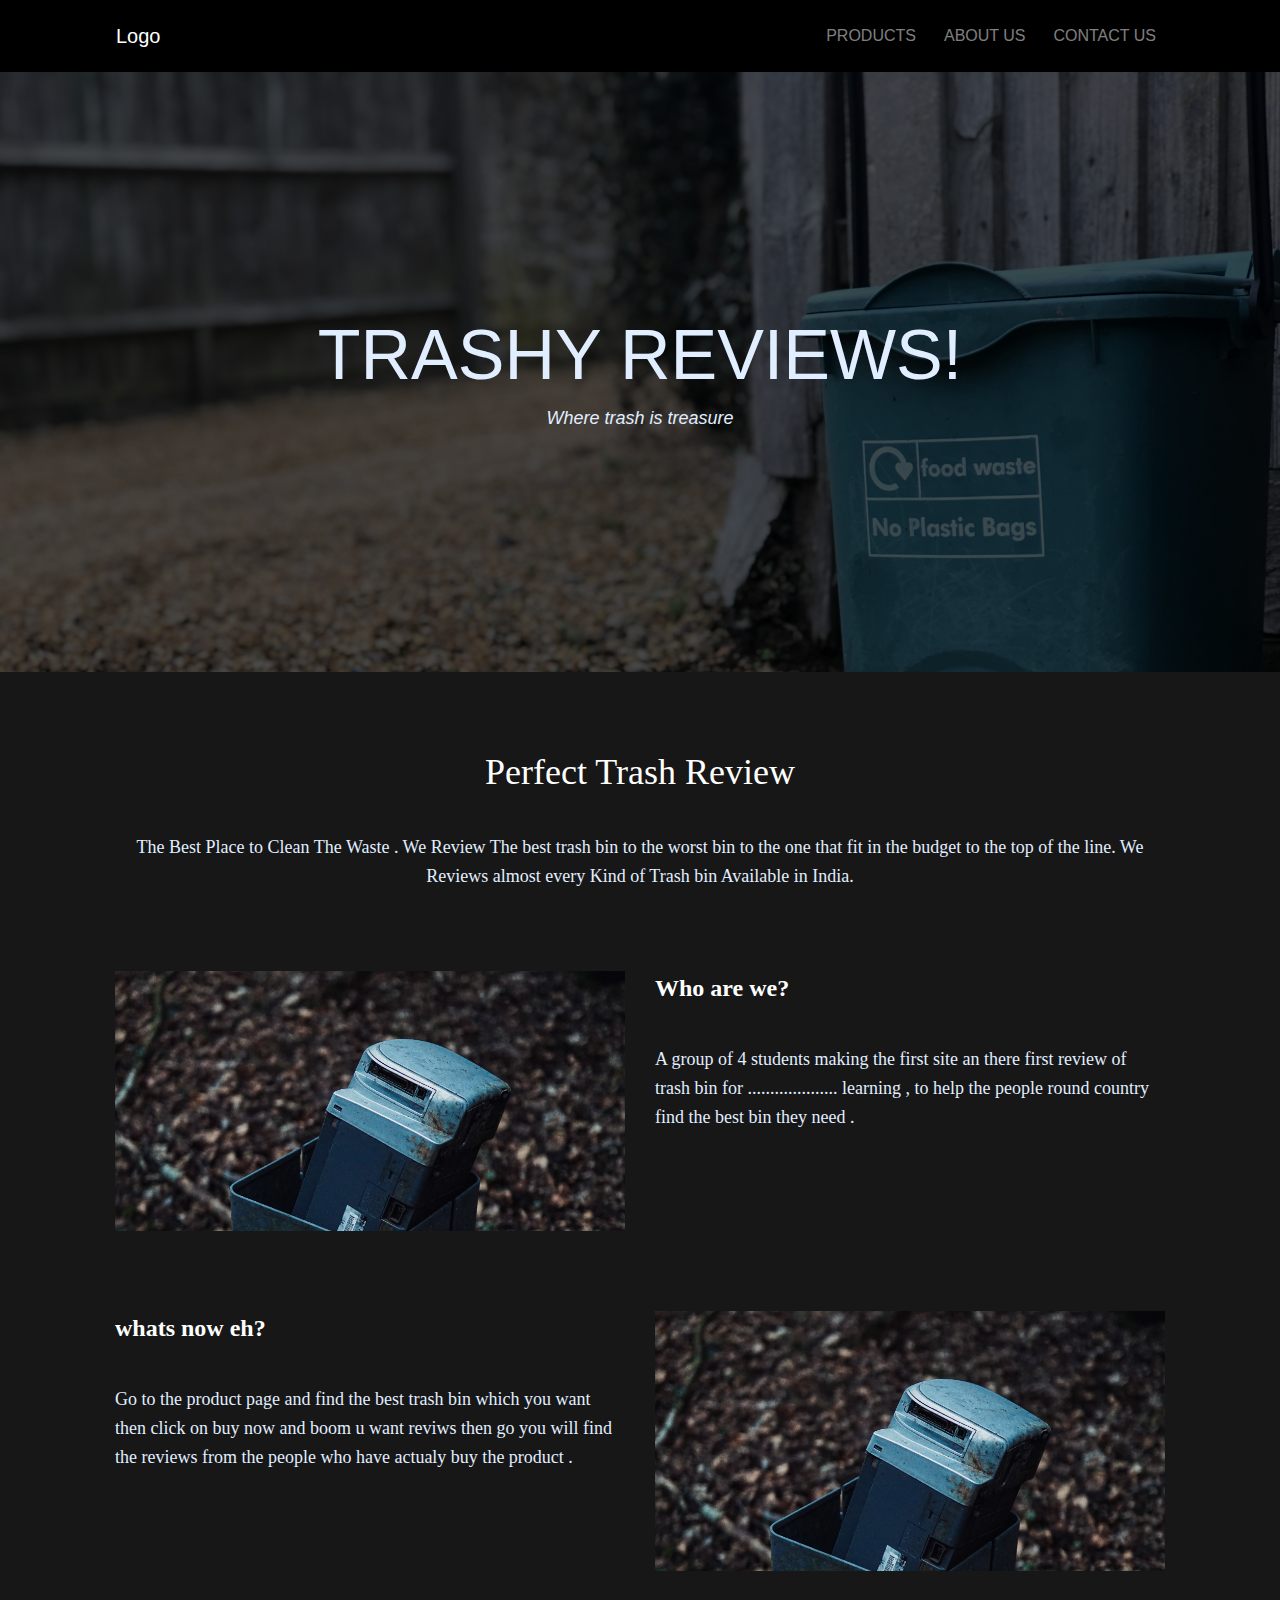
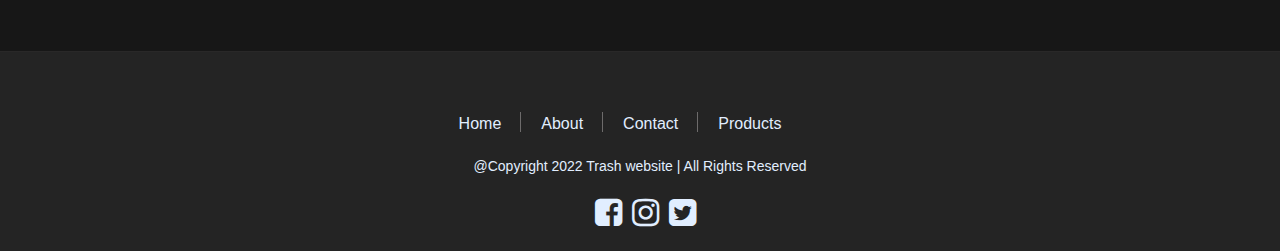
<file: index.html>
<!DOCTYPE html>
<html lang="en">
  <head>
    <meta charset="UTF-8" />
    <meta name="viewport" content="width=device-width, initial-scale=1.0" />
    <title>Trash Website</title>
    <link rel="stylesheet" href="main.css" />
    <link
      rel="stylesheet"
      href="https://stackpath.bootstrapcdn.com/font-awesome/4.7.0/css/font-awesome.min.css"
    />
    <link
      rel="stylesheet"
      href="https://stackpath.bootstrapcdn.com/bootstrap/4.3.1/css/bootstrap.min.css"
      integrity="sha384-ggOyR0iXCbMQv3Xipma34MD+dH/1fQ784/j6cY/iJTQUOhcWr7x9JvoRxT2MZw1T"
      crossorigin="anonymous"
    />
  </head>

  <body>
    <!-- header -->
    <header class="dark-bg">
      <nav class="grid-container navbar navbar-expand-lg navbar-dark header">
        <a class="navbar-brand" href="index.html">Logo</a>
        <button
          class="navbar-toggler"
          type="button"
          data-toggle="collapse"
          data-target="#navbarSupportedContent"
          aria-controls="navbarSupportedContent"
          aria-expanded="false"
          aria-label="Toggle navigation"
        >
          <span class="navbar-toggler-icon"></span>
        </button>

        <div
          class="collapse navbar-collapse flex-align_end"
          id="navbarSupportedContent"
        >
          <ul class="navbar-nav">
            <li class="nav-item">
              <a class="nav-link" href="products.html">Products</a>
            </li>
            <li class="nav-item">
              <a class="nav-link" href="about-us.html">About Us</a>
            </li>
            <li class="nav-item">
              <a class="nav-link" href="contact-us.html">Contact Us</a>
            </li>
          </ul>
        </div>
      </nav>
    </header>
    <div class="grid-main-container">
      <div class="banner-container flex-align_center">
        <div class="overlay"></div>
        <div class="banner-text">
          <h1>TRASHY REVIEWS!</h1>
          <div class="slogan">Where trash is treasure</div>
        </div>
      </div>

      <div class="grid-container">
        <div class="row mx-0 flex-center">
          <div class="primary-heading mt60 text-center">
            Perfect Trash Review
          </div>
          <div class="desc-text mt40 text-center px-3">
            The Best Place to Clean The Waste . We Review The best trash bin to
            the worst bin to the one that fit in the budget to the top of the
            line. We Reviews almost every Kind of Trash bin Available in India.
          </div>
        </div>
        <div class="row mx-0 mt60">
          <div class="col-12 col-md-6">
            <div class="img-wrap">
              <img class="img" src="./images/dummy.jpg" alt="" />
            </div>
          </div>
          <div class="col-12 col-md-6">
            <div class="secondary-heading">Who are we?</div>
            <div class="desc-text mt40">
              A group of 4 students making the first site an there first review
              of trash bin for .................... learning , to help the
              people round country find the best bin they need .
            </div>
          </div>
        </div>
        <div class="row mx-0 mt60">
          <div class="col-12 col-md-6 order_2">
            <div class="secondary-heading">whats now eh?</div>
            <div class="desc-text mt40">
              Go to the product page and find the best trash bin which you want
              then click on buy now and boom u want reviws then go you will find
              the reviews from the people who have actualy buy the product .
            </div>
          </div>
          <div class="col-12 col-md-6">
            <div class="img-wrap">
              <img class="img" src="./images/dummy.jpg" alt="" />
            </div>
          </div>
        </div>
      </div>
    </div>

    <footer class="footer-main mt60">
      <div class="row mt40">
        <div class="col-12">
          <div class="link-wrapper flex-center">
            <a class="footer-link" href="index.html"> Home </a>
            <a class="footer-link" href="about-us.html"> About </a>
            <a class="footer-link" href="contact-us.html"> Contact </a>
            <a class="footer-link" href="products.html"> Products </a>
          </div>
        </div>
        <div class="col-12">
          <div class="label-text flex-center">
            @Copyright 2022 Trash website | All Rights Reserved
          </div>
        </div>
        <div class="col-12">
          <div class="social-icons row">
            <div class="icon-main-container">
              <div class="pl10">
                <i class="fa fa-facebook-square fa-2x"></i>
              </div>
              <div class="pl10"><i class="fa fa-instagram fa-2x"></i></div>
              <div class="pl10"><i class="fa fa-twitter-square fa-2x"></i></div>
            </div>
          </div>
        </div>
      </div>
    </footer>

    <!-- bootstrap cdn -->
    <script
      src="https://code.jquery.com/jquery-3.3.1.slim.min.js"
      integrity="sha384-q8i/X+965DzO0rT7abK41JStQIAqVgRVzpbzo5smXKp4YfRvH+8abtTE1Pi6jizo"
      crossorigin="anonymous"
    ></script>
    <script
      src="https://cdnjs.cloudflare.com/ajax/libs/popper.js/1.14.7/umd/popper.min.js"
      integrity="sha384-UO2eT0CpHqdSJQ6hJty5KVphtPhzWj9WO1clHTMGa3JDZwrnQq4sF86dIHNDz0W1"
      crossorigin="anonymous"
    ></script>
    <script
      src="https://stackpath.bootstrapcdn.com/bootstrap/4.3.1/js/bootstrap.min.js"
      integrity="sha384-JjSmVgyd0p3pXB1rRibZUAYoIIy6OrQ6VrjIEaFf/nJGzIxFDsf4x0xIM+B07jRM"
      crossorigin="anonymous"
    ></script>
  </body>
</html>
</file>
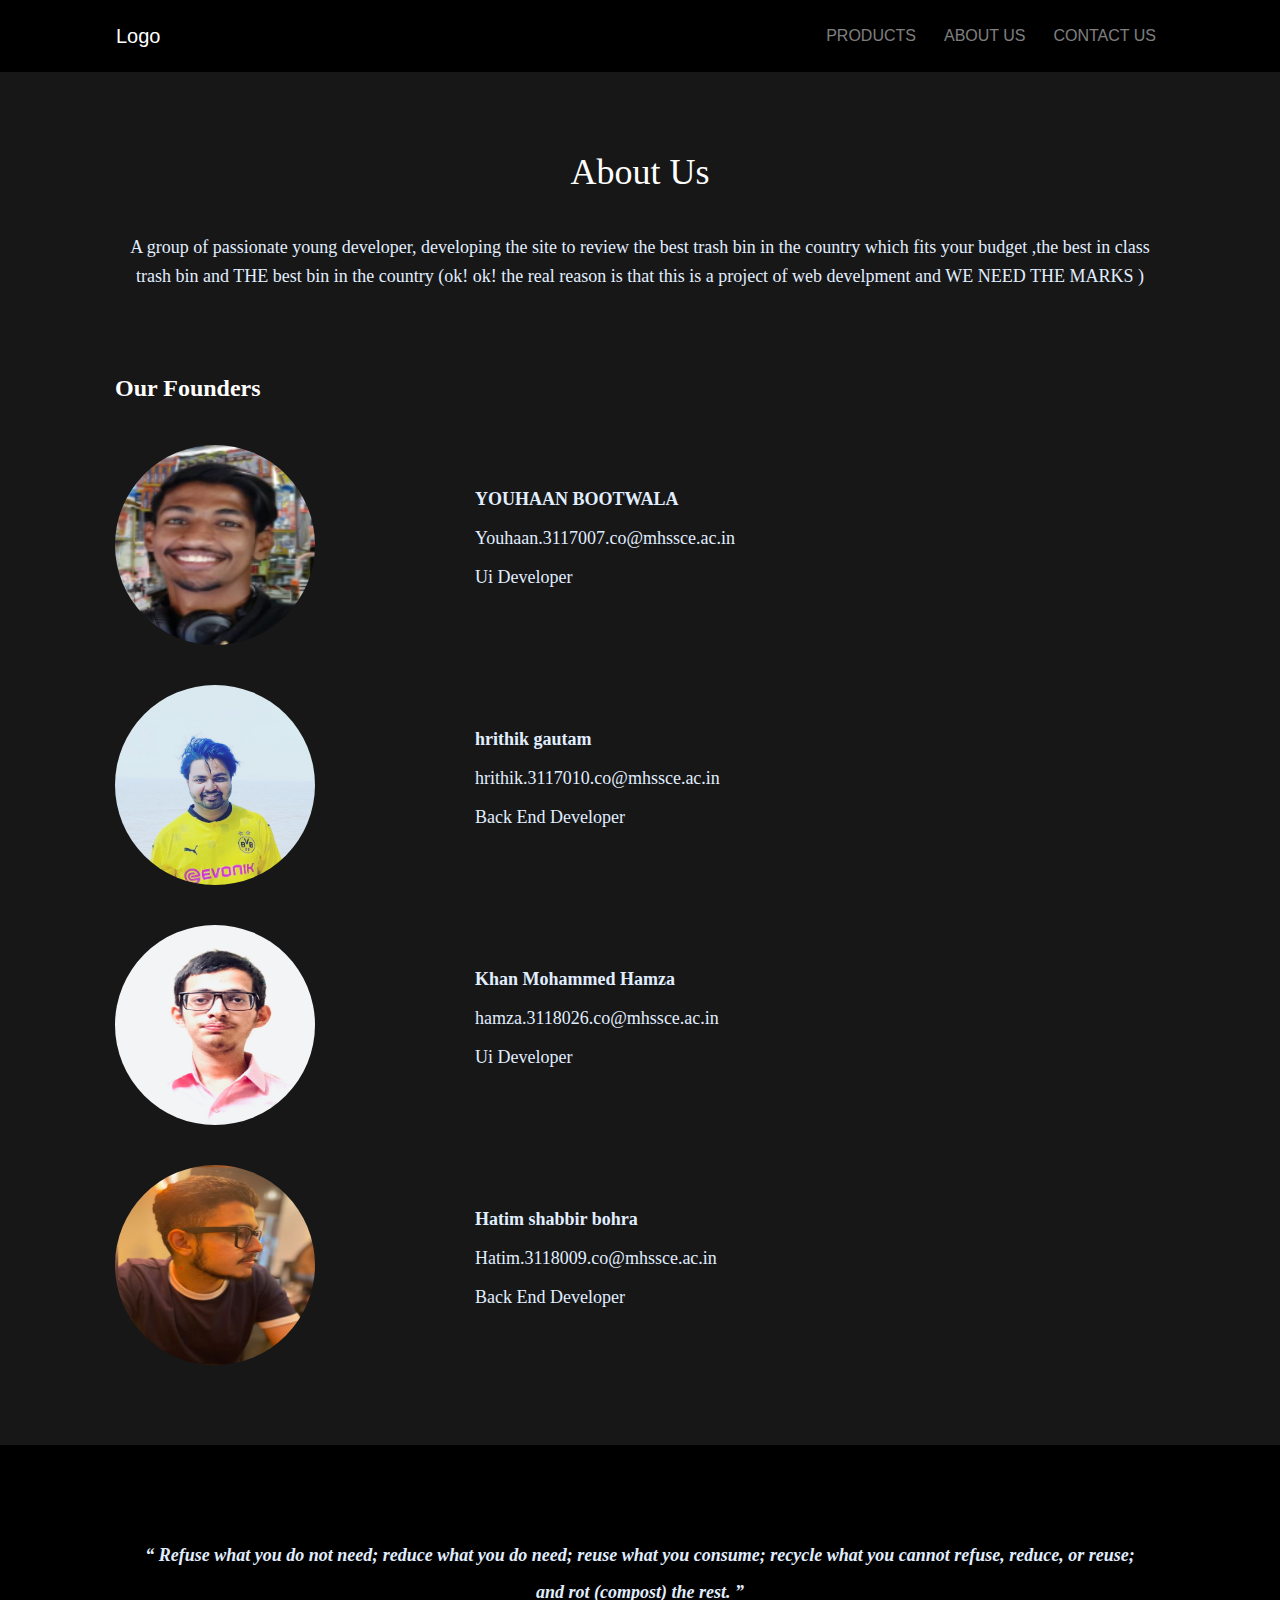
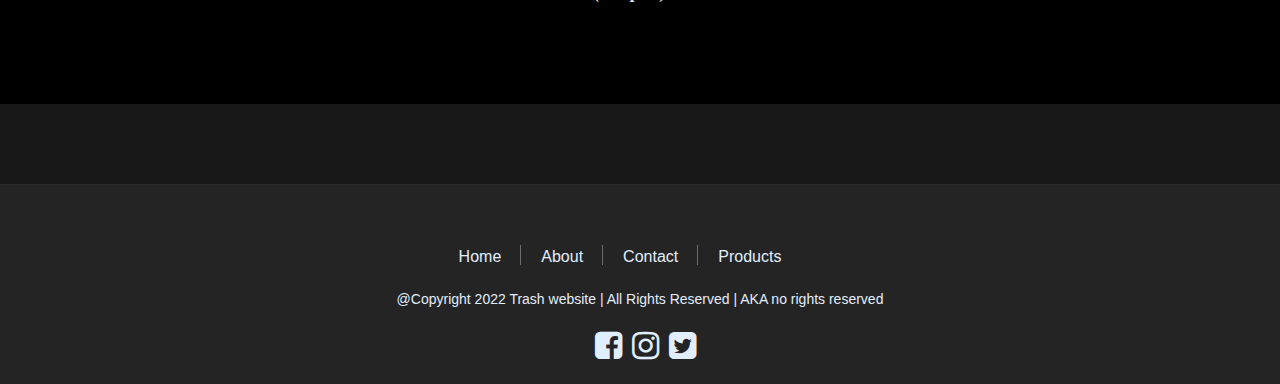
<file: about-us.html>
<!DOCTYPE html>
<html lang="en">
  <head>
    <meta charset="UTF-8" />
    <meta name="viewport" content="width=device-width, initial-scale=1.0" />
    <title>Trash Website</title>
    <link rel="stylesheet" href="main.css" />
    <link
      rel="stylesheet"
      href="https://stackpath.bootstrapcdn.com/font-awesome/4.7.0/css/font-awesome.min.css"
    />
    <link
      rel="stylesheet"
      href="https://stackpath.bootstrapcdn.com/bootstrap/4.3.1/css/bootstrap.min.css"
      integrity="sha384-ggOyR0iXCbMQv3Xipma34MD+dH/1fQ784/j6cY/iJTQUOhcWr7x9JvoRxT2MZw1T"
      crossorigin="anonymous"
    />
  </head>

  <body>
    <!-- header -->
    <header class="dark-bg">
      <nav class="grid-container navbar navbar-expand-lg navbar-dark header">
        <a class="navbar-brand" href="index.html">Logo</a>
        <button
          class="navbar-toggler"
          type="button"
          data-toggle="collapse"
          data-target="#navbarSupportedContent"
          aria-controls="navbarSupportedContent"
          aria-expanded="false"
          aria-label="Toggle navigation"
        >
          <span class="navbar-toggler-icon"></span>
        </button>

        <div
          class="collapse navbar-collapse flex-align_end"
          id="navbarSupportedContent"
        >
          <ul class="navbar-nav">
            <li class="nav-item">
              <a class="nav-link" href="products.html">Products</a>
            </li>
            <li class="nav-item">
              <a class="nav-link" href="about-us.html">About Us</a>
            </li>
            <li class="nav-item">
              <a class="nav-link" href="contact-us.html">Contact Us</a>
            </li>
          </ul>
        </div>
      </nav>
    </header>
    <div class="grid-main-container">
      <div class="grid-container">
        <div class="row mx-0 flex-center">
          <div class="primary-heading mt60 text-center">About Us</div>
          <div class="desc-text mt40 text-center px-3">
            A group of passionate young developer, developing the site to review
            the best trash bin in the country which fits your budget ,the best
            in class trash bin and THE best bin in the country (ok! ok! the real
            reason is that this is a project of web develpment and WE NEED THE
            MARKS )
          </div>
        </div>
        <div class="row mx-0 mt60">
          <div class="col-12 secondary-heading">Our Founders</div>
        </div>
        <div class="row mx-0 mt40">
          <div class="col-12 col-md-4">
            <div class="avatar-wrap">
              <img class="avatar-img" src="./images/yohaan.png" alt="" />
            </div>
          </div>
          <div class="col-12 col-md-8">
            <div class="desc-text mt40 flex-column">
              <li class="font-weight-bold">YOUHAAN BOOTWALA</li>
              <li>Youhaan.3117007.co@mhssce.ac.in</li>

              <li>Ui Developer</li>
            </div>
          </div>
        </div>
        <div class="row mx-0 mt40">
          <div class="col-12 col-md-4">
            <div class="avatar-wrap">
              <img class="avatar-img" src="./images/hritik.jpeg" alt="" />
            </div>
          </div>
          <div class="col-12 col-md-8">
            <div class="desc-text mt40 flex-column">
              <li class="font-weight-bold">hrithik gautam</li>
              <li>hrithik.3117010.co@mhssce.ac.in</li>

              <li>Back End Developer</li>
            </div>
          </div>
        </div>

        <div class="row mx-0 mt40">
          <div class="col-12 col-md-4">
            <div class="avatar-wrap">
              <img class="avatar-img" src="./images/hamza.jpg" alt="" />
            </div>
          </div>
          <div class="col-12 col-md-8">
            <div class="desc-text mt40 flex-column">
              <li class="font-weight-bold">Khan Mohammed Hamza</li>
              <li>hamza.3118026.co@mhssce.ac.in</li>

              <li>Ui Developer</li>
            </div>
          </div>
        </div>
        <div class="row mx-0 mt40">
          <div class="col-12 col-md-4">
            <div class="avatar-wrap">
              <img class="avatar-img" src="./images/hatim.png" alt="" />
            </div>
          </div>
          <div class="col-12 col-md-8">
            <div class="desc-text mt40 flex-column">
              <li class="font-weight-bold">Hatim shabbir bohra </li>
              <li>Hatim.3118009.co@mhssce.ac.in</li>

              <li>Back End Developer</li>
            </div>
          </div>
        </div>
            
          </div>
        </div>
      </div>
    </div>

    <div class="grid-main-container dark-bg py-3 row mx-0 mt60">
      <div class="grid-container py-3">
        <div class="quote-section">
          “ Refuse what you do not need; reduce what you do need; reuse what you
          consume; recycle what you cannot refuse, reduce, or reuse; and rot
          (compost) the rest. ”
        </div>
      </div>
    </div>

    <footer class="footer-main mt60">
      <div class="row mt40">
        <div class="col-12">
          <div class="link-wrapper flex-center">
            <a class="footer-link" href="index.html"> Home </a>
            <a class="footer-link" href="about-us.html"> About </a>
            <a class="footer-link" href="contact-us.html"> Contact </a>
            <a class="footer-link" href="products.html"> Products </a>
          </div>
        </div>
        <div class="col-12">
          <div class="label-text flex-center">
            @Copyright 2022 Trash website | All Rights Reserved | AKA no rights reserved 
          </div>
        </div>
        <div class="col-12">
          <div class="social-icons row">
            <div class="icon-main-container">
              <div class="pl10">
                <i class="fa fa-facebook-square fa-2x"></i>
              </div>
              <div class="pl10"><i class="fa fa-instagram fa-2x"></i></div>
              <div class="pl10"><i class="fa fa-twitter-square fa-2x"></i></div>
            </div>
          </div>
        </div>
      </div>
    </footer>

    <!-- bootstrap cdn -->
    <script
      src="https://code.jquery.com/jquery-3.3.1.slim.min.js"
      integrity="sha384-q8i/X+965DzO0rT7abK41JStQIAqVgRVzpbzo5smXKp4YfRvH+8abtTE1Pi6jizo"
      crossorigin="anonymous"
    ></script>
    <script
      src="https://cdnjs.cloudflare.com/ajax/libs/popper.js/1.14.7/umd/popper.min.js"
      integrity="sha384-UO2eT0CpHqdSJQ6hJty5KVphtPhzWj9WO1clHTMGa3JDZwrnQq4sF86dIHNDz0W1"
      crossorigin="anonymous"
    ></script>
    <script
      src="https://stackpath.bootstrapcdn.com/bootstrap/4.3.1/js/bootstrap.min.js"
      integrity="sha384-JjSmVgyd0p3pXB1rRibZUAYoIIy6OrQ6VrjIEaFf/nJGzIxFDsf4x0xIM+B07jRM"
      crossorigin="anonymous"
    ></script>
  </body>
</html>
</file>
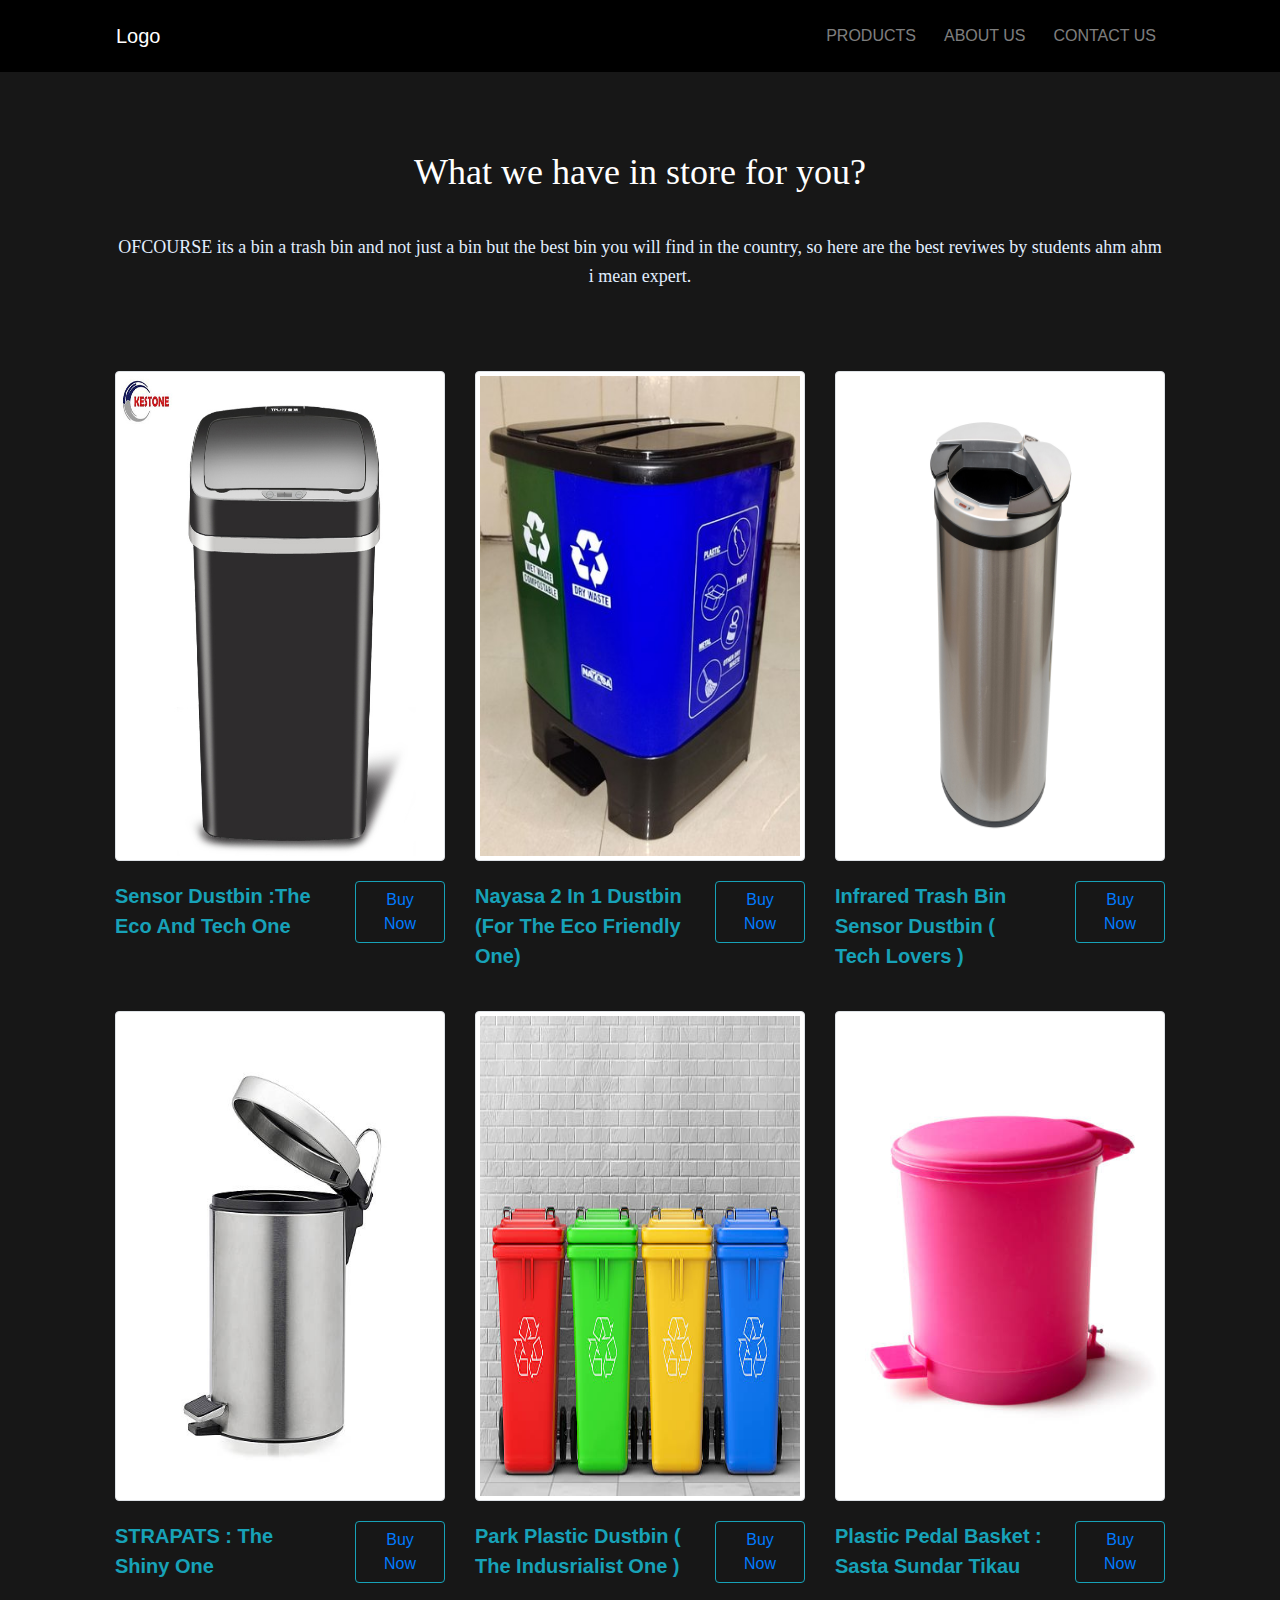
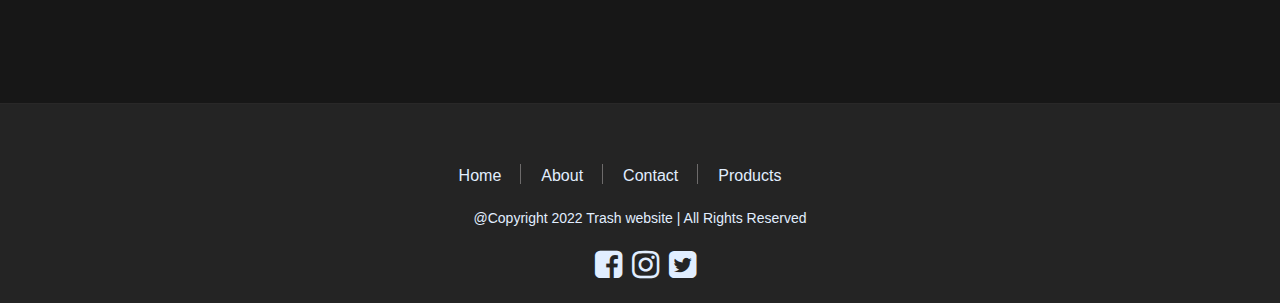
<file: products.html>
<!DOCTYPE html>
<html lang="en">
  <head>
    <meta charset="UTF-8" />
    <meta name="viewport" content="width=device-width, initial-scale=1.0" />
    <title>Trash Website</title>
    <link rel="stylesheet" href="main.css" />
    <link
      rel="stylesheet"
      href="https://stackpath.bootstrapcdn.com/font-awesome/4.7.0/css/font-awesome.min.css"
    />
    <link
      rel="stylesheet"
      href="https://stackpath.bootstrapcdn.com/bootstrap/4.3.1/css/bootstrap.min.css"
      integrity="sha384-ggOyR0iXCbMQv3Xipma34MD+dH/1fQ784/j6cY/iJTQUOhcWr7x9JvoRxT2MZw1T"
      crossorigin="anonymous"
    />
  </head>

  <body>
    <!-- header -->
    <header class="dark-bg">
      <nav class="grid-container navbar navbar-expand-lg navbar-dark header">
        <a class="navbar-brand" href="index.html">Logo</a>
        <button
          class="navbar-toggler"
          type="button"
          data-toggle="collapse"
          data-target="#navbarSupportedContent"
          aria-controls="navbarSupportedContent"
          aria-expanded="false"
          aria-label="Toggle navigation"
        >
          <span class="navbar-toggler-icon"></span>
        </button>

        <div
          class="collapse navbar-collapse flex-align_end"
          id="navbarSupportedContent"
        >
          <ul class="navbar-nav">
            <li class="nav-item">
              <a class="nav-link" href="products.html">Products</a>
            </li>
            <li class="nav-item">
              <a class="nav-link" href="about-us.html">About Us</a>
            </li>
            <li class="nav-item">
              <a class="nav-link" href="contact-us.html">Contact Us</a>
            </li>
          </ul>
        </div>
      </nav>
    </header>
    <div class="grid-main-container">
      <div class="grid-container">
        <div class="row mx-0 flex-center">
          <div class="primary-heading mt60 text-center">
            What we have in store for you?
          </div>
          <div class="desc-text mt40 text-center px-3">
            OFCOURSE its a bin a trash bin and not just a bin but the best bin
            you will find in the country, so here are the best reviwes by
            students ahm ahm i mean expert.
          </div>
        </div>
        <div class="row mx-0 mt60">
          <div class="col-12 col-md-6 col-lg-4">
            <div class="img-fluid img-thumbnail">
              <img
                class="img"
                src="./images/dustbin1.jpg"
                alt=""
                style="height: 480px"
              />
            </div>
            <div class="btn-section mt20 mb40 flex-space_between">
              <div class="row">
                <div class="product-name col-lg-8">
                  Sensor dustbin :the eco and tech one
                </div>
                <div class="col-lg-4">
                  <button class="btn btn-outline-info">
                    <a href="https://www.indiamart.com/proddetail/sensor-dustbin-22730014591.html">Buy Now</a>
                  </button>
                </div>
              </div>
            </div>
          </div>

          <div class="col-12 col-md-6 col-lg-4">
            <div class="img-fluid img-thumbnail">
              <img
                class="img"
                src="./images/dustbin2.jpg"
                alt=""
                style="height: 480px"
              />
            </div>
            <div class="btn-section mt20 mb40 flex-space_between">
              <div class="row">
                <div class="product-name col-lg-8">
                  nayasa 2 in 1 dustbin (for the eco friendly one)
                </div>
                <div class="col-lg-4">
                  <button class="btn btn-outline-info">
                    <a href="https://www.amazon.in/Nayasa-Stylish-Strong-Dustbin-Bansal/dp/B07NC6DFF8?th=1">Buy Now</a>
                  </button>
                </div>
              </div>
            </div>
          </div>
          <div class="col-12 col-md-6 col-lg-4">
            <div class="img-fluid img-thumbnail">
              <img
                class="img"
                src="./images/dustbin3.jpg"
                alt=""
                style="height: 480px"
              />
            </div>
            <div class="btn-section mt20 mb-0 flex-space_between">
              <div class="row">
                <div class="product-name col-lg-8">
                  Infrared Trash Bin Sensor Dustbin ( tech lovers )
                </div>
                <div class="col-lg-4">
                  <button class="btn btn-outline-info">
                    <a href="https://www.amazon.in/Smartideal-Touchless-Automatic-Infrared-Stainless/dp/B07D8HZVL6">Buy Now</a>
                  </button>
                </div>
              </div>
            </div>
          </div>
          <div class="col-12 col-md-6 col-lg-4">
            <div class="img-fluid img-thumbnail">
              <img
                class="img"
                src="./images/dustbin4.jpg"
                alt=""
                style="height: 480px"
              />
            </div>
            <div class="btn-section mt20 mb40 flex-space_between">
              <div class="row">
                <div class="product-name col-lg-8">
                  STRAPATS : the shiny one
                </div>
                <div class="col-lg-4">
                  <button class="btn btn-outline-info">
                    <a href="https://www.amazon.in/Ikea-STRAPATS-Pedal-Stainless-Gallon/dp/B017O83G42">Buy Now</a>
                  </button>
                </div>
              </div>
            </div>
          </div>
          <div class="col-12 col-md-6 col-lg-4">
            <div class="img-fluid img-thumbnail">
              <img
                class="img"
                src="./images/dustbin5.jpg"
                alt=""
                style="height: 480px"
              />
            </div>
            <div class="btn-section mt20 mb40 flex-space_between">
              <div class="row">
                <div class="product-name col-lg-8">
                  Park Plastic Dustbin ( the indusrialist one )
                </div>
                <div class="col-lg-4">
                  <button class="btn btn-outline-info">
                    <a href="https://www.amazon.in/Nilkamal-Dustbin-options-available-dustbin/dp/B09Q6CCSSB/ref=sr_1_1_sspa?keywords=ultra%2Blarge%2Bdustbin&qid=1652101122&s=kitchen&sr=1-1-spons&spLa=[base64]&th=1">Buy Now</a>
                  </button>
                </div>
              </div>
            </div>
          </div>
          <div class="col-12 col-md-6 col-lg-4">
            <div class="img-fluid img-thumbnail">
              <img
                class="img"
                src="./images/dustbin6.jpg"
                alt=""
                style="height: 480px"
              />
            </div>
            <div class="btn-section mt20 mb40 flex-space_between">
              <div class="row">
                <div class="product-name col-lg-8">
                  Plastic Pedal Basket : sasta sundar tikau
                </div>
                <div class="col-lg-4">
                  <button class="btn btn-outline-info">
                    <a href="https://www.amazon.in/Kuber-Industries-Plastic-Dustbin-KUBMART10947/dp/B08KMK8SY7/ref=sr_1_6?keywords=dustbin&qid=1652101019&s=kitchen&sprefix=dust%2Ckitchen%2C362&sr=1-6&th=1">Buy Now</a>
                  </button>
                </div>
              </div>
            </div>
          </div>
        </div>
      </div>
    </div>

    <footer class="footer-main mt60">
      <div class="row mt40">
        <div class="col-12">
          <div class="link-wrapper flex-center">
            <a class="footer-link" href="index.html"> Home </a>
            <a class="footer-link" href="about-us.html"> About </a>
            <a class="footer-link" href="contact-us.html"> Contact </a>
            <a class="footer-link" href="products.html"> Products </a>
          </div>
        </div>
        <div class="col-12">
          <div class="label-text flex-center">
            @Copyright 2022 Trash website | All Rights Reserved
          </div>
        </div>
        <div class="col-12">
          <div class="social-icons row">
            <div class="icon-main-container">
              <div class="pl10">
                <i class="fa fa-facebook-square fa-2x"></i>
              </div>
              <div class="pl10"><i class="fa fa-instagram fa-2x"></i></div>
              <div class="pl10"><i class="fa fa-twitter-square fa-2x"></i></div>
            </div>
          </div>
        </div>
      </div>
    </footer>

    <!-- bootstrap cdn -->
    <script
      src="https://code.jquery.com/jquery-3.3.1.slim.min.js"
      integrity="sha384-q8i/X+965DzO0rT7abK41JStQIAqVgRVzpbzo5smXKp4YfRvH+8abtTE1Pi6jizo"
      crossorigin="anonymous"
    ></script>
    <script
      src="https://cdnjs.cloudflare.com/ajax/libs/popper.js/1.14.7/umd/popper.min.js"
      integrity="sha384-UO2eT0CpHqdSJQ6hJty5KVphtPhzWj9WO1clHTMGa3JDZwrnQq4sF86dIHNDz0W1"
      crossorigin="anonymous"
    ></script>
    <script
      src="https://stackpath.bootstrapcdn.com/bootstrap/4.3.1/js/bootstrap.min.js"
      integrity="sha384-JjSmVgyd0p3pXB1rRibZUAYoIIy6OrQ6VrjIEaFf/nJGzIxFDsf4x0xIM+B07jRM"
      crossorigin="anonymous"
    ></script>
  </body>
</html>
</file>
<file: main.css>
body {
  background-color: #171717 !important;
  color: #e1eeff !important;
}
.mt20 {
  margin-top: 20px;
}
.mt60 {
  margin-top: 80px;
}
.mt40 {
  margin-top: 40px;
}
.mb40 {
  margin-bottom: 40px;
}
.test {
  background-color: green;
}

.pl10 {
  padding-left: 10px;
}
.flex-column {
  display: flex;
  flex-direction: column;
}
.flex-center {
  display: flex;
  justify-content: center;
}
.flex-align_center {
  display: flex;
  justify-content: center;
  align-items: center;
}
.flex-align_end {
  display: flex;
  justify-content: flex-end;
}
.flex-space_between {
  display: flex;
  justify-content: space-between;
}
.dark-bg {
  background-color: black;
}

.header {
  background-color: black !important;
  position: fixed;
}
.navbar {
  padding: 1rem !important;
}
.nav-link {
  padding-left: 20px !important;
  text-transform: uppercase;
}
.nav-link:hover {
  color: #17a2b8 !important;
}
.footer {
  background-color: green;
}
.grid-container {
  /* max-width: 1080px;
  width: 1080px;
  margin: 0 auto; */
  margin-left: auto;
  margin-right: auto;
  max-width: 1360px;
  width: 1360px;
}
.banner-container {
  background-image: url("./images/home-banner.jpg");
  /* background-position: center; */
  background-repeat: no-repeat;
  background-size: cover;
  position: relative;
  height: 600px;
}
.overlay {
  position: absolute;
  top: 0;
  left: 0;
  width: 100%;
  height: 100%;
  background-color: rgba(0, 0, 0, 0.7);
}
.banner-text {
  position: absolute;
  display: inline;
}
.banner-text h1 {
  font-size: 70px;
  text-align: center;
}
.slogan {
  font-size: 18px;
  font-style: italic;
  text-align: center;
}
.banner-img-wrap {
  width: 100%;
  height: 460px;
}
.img-wrap {
  height: 260px;
  overflow: hidden;
}
.img {
  width: 100%;
  height: auto;
}
.primary-heading {
  font-family: Tinos;
  font-style: normal;
  font-weight: normal;
  font-size: 36px;
  line-height: 41px;

  color: #ffffff;
}
.secondary-heading {
  font-family: Source Sans Pro;
  font-style: normal;
  font-weight: bold;
  font-size: 24px;
  line-height: 34px;
  color: #ffffff;
}
.desc-text {
  font-family: Source Sans Pro;
  font-style: normal;
  font-weight: normal;
  font-size: 18px;
  line-height: 161.7%;
  display: flex;
  /* align-items: center; */
  color: #e1eeff;
}

.footer-main {
  background-color: #8080801f;
  border-top: 1px solid #423f3f29;
  padding: 20px 10px;
}
.btn {
  cursor: pointer;
}
.label-text {
  font-size: 14px;
  padding-top: 20px;
}
.social-icons {
  padding-top: 20px;
  justify-content: center;
}
.icon-main-container {
  display: flex;
}
.footer-link {
  color: #e1eeff;
  position: relative;
  padding-right: 20px;
  margin-right: 20px;
  cursor: pointer;
}
.footer-link:hover {
  color: #17a2b8 !important;
  text-decoration: none;
}
.footer-link:not(:last-child):after {
  position: absolute;
  content: "";
  height: 20px;
  width: 1px;
  background: #827f7fc7;
  top: 0;
  right: 0;
}
.fa:hover {
  cursor: pointer;
  color: #17a2b8 !important;
}
/* About us */
.avatar-wrap {
  width: 200px;
  height: 200px;
  overflow: hidden;
}
.avatar-wrap img {
  width: 100%;
  height: 100%;
  border-radius: 50%;
}
.desc-text li {
  text-decoration: none;
  display: inline-block;
  padding-bottom: 10px;
}
.quote-section {
  margin-top: 60px;
  padding-left: 40px;
  padding-right: 40px;
  font-family: Source Sans Pro;
  font-style: italic;
  font-weight: 600;
  font-size: 18px;
  line-height: 208.7%;
  display: flex;
  align-items: center;
  text-align: center;
  margin-bottom: 60px;
}
/* products */
.product-name {
  font-weight: 600;
  font-size: 20px;
  text-transform: capitalize;
  color: #17a2b8;
}

/* form styles */
.form-control {
  border: none !important;
}
/* // Media Queries */
@media only screen and (max-width: 1440px) {
  .grid-container {
    max-width: 1080px;
    width: 1080px;
  }
}

@media only screen and (max-width: 1200px) {
  .grid-container {
    max-width: 100%;
    width: 100%;
  }
}

@media only screen and (max-width: 768px) {
  .order_2 {
    order: 2;
  }
  .secondary-heading {
    padding-top: 20px;
  }
}
</file>
